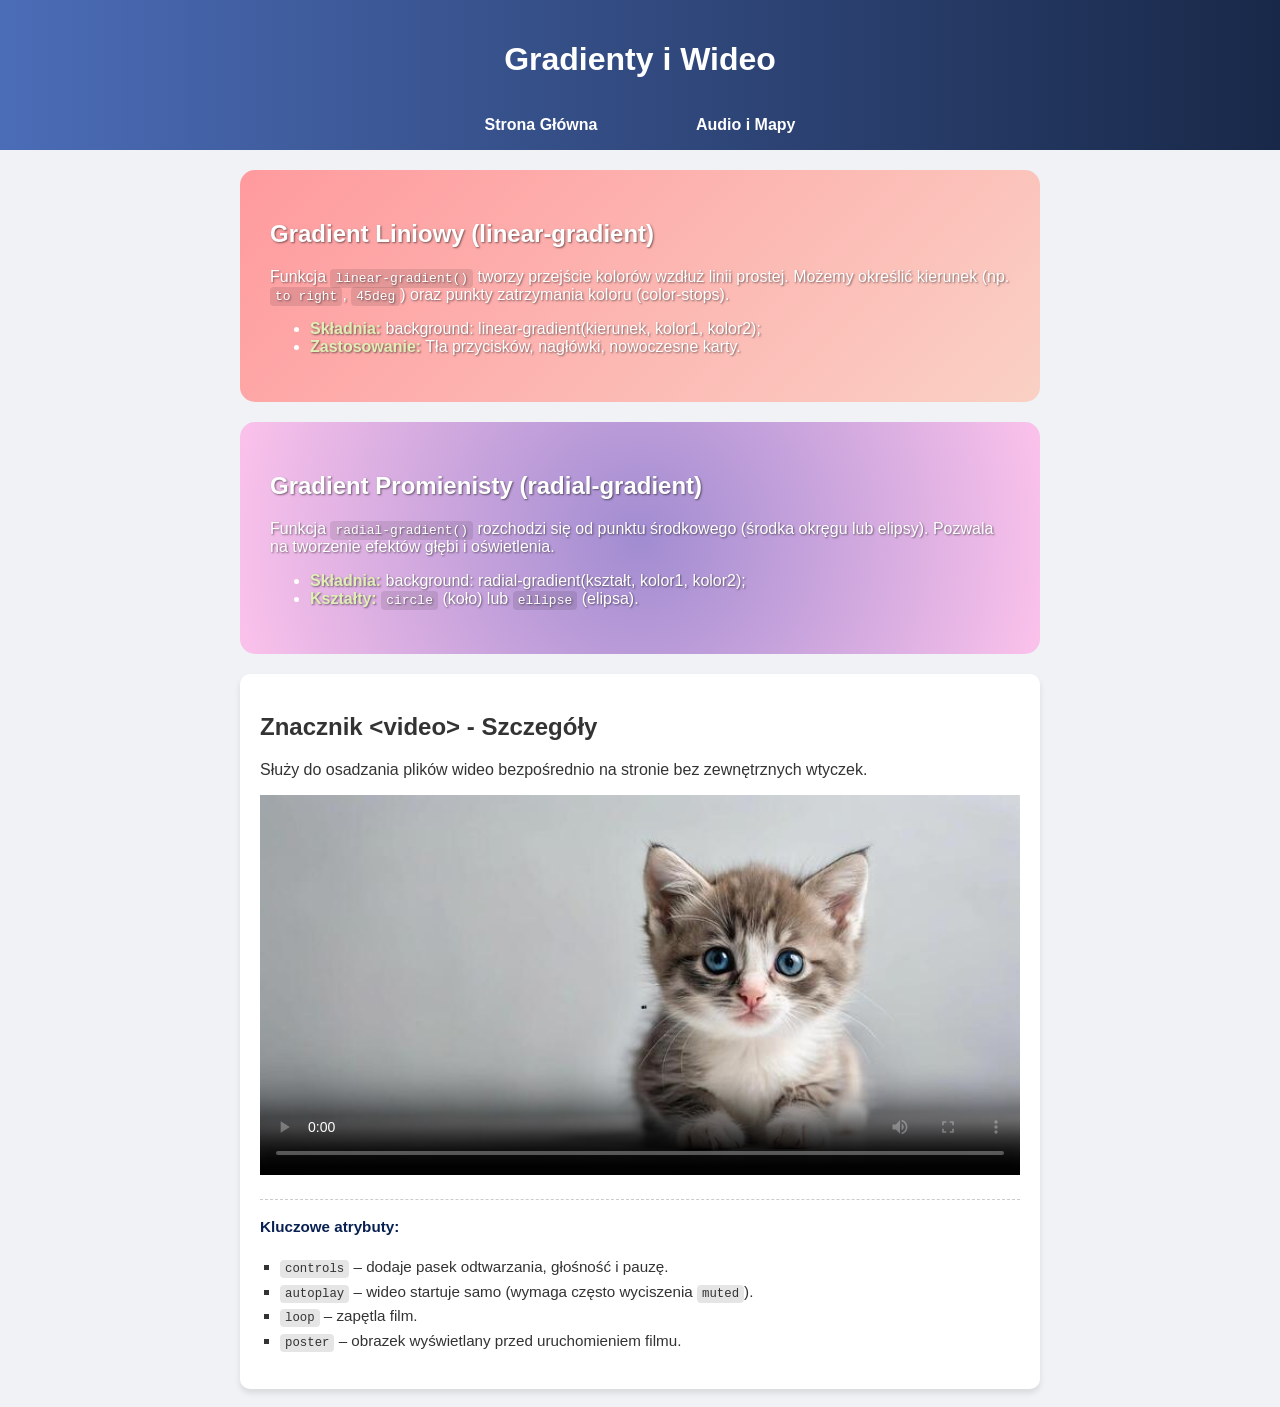
<file: index.html>
<!DOCTYPE html>
<html lang="pl">
<head>
    <meta charset="UTF-8">
    <meta name="viewport" content="width=device-width, initial-scale=1.0">
    <title>Kompendium: Gradienty i Wideo</title>
    <link rel="stylesheet" href="style.css">
</head>
<body>
    <header>
        <h1>Gradienty i Wideo</h1>
        <nav>
            <a href="index.html">Strona Główna</a>
            <a href="audio.html">Audio i Mapy</a>
        </nav>
    </header>

    <main>
        <section class="card linear">
            <h2>Gradient Liniowy (linear-gradient)</h2>
            <p>Funkcja <code>linear-gradient()</code> tworzy przejście kolorów wzdłuż linii prostej. Możemy określić kierunek (np. <code>to right</code>, <code>45deg</code>) oraz punkty zatrzymania koloru (color-stops).</p>
            <ul>
                <li><strong>Składnia:</strong> background: linear-gradient(kierunek, kolor1, kolor2);</li>
                <li><strong>Zastosowanie:</strong> Tła przycisków, nagłówki, nowoczesne karty.</li>
            </ul>
        </section>

        <section class="card radial">
            <h2>Gradient Promienisty (radial-gradient)</h2>
            <p>Funkcja <code>radial-gradient()</code> rozchodzi się od punktu środkowego (środka okręgu lub elipsy). Pozwala na tworzenie efektów głębi i oświetlenia.</p>
            <ul>
                <li><strong>Składnia:</strong> background: radial-gradient(kształt, kolor1, kolor2);</li>
                <li><strong>Kształty:</strong> <code>circle</code> (koło) lub <code>ellipse</code> (elipsa).</li>
            </ul>
        </section>

        <section class="content-box">
            <h2>Znacznik &lt;video&gt; - Szczegóły</h2>
            <p>Służy do osadzania plików wideo bezpośrednio na stronie bez zewnętrznych wtyczek.</p>
            <video controls width="100%" poster="cute-curious-gray-and-white-kitten-in-a-long-shot-photo.jpg">
                <source src="https://www.youtube.com/watch?v=dQw4w9WgXcQ" type="video/mp4">
                Twoja przeglądarka nie obsługuje elementu wideo.
            </video>
            <div class="info">
                <strong>Kluczowe atrybuty:</strong>
                <ul>
                    <li><code>controls</code> – dodaje pasek odtwarzania, głośność i pauzę.</li>
                    <li><code>autoplay</code> – wideo startuje samo (wymaga często wyciszenia <code>muted</code>).</li>
                    <li><code>loop</code> – zapętla film.</li>
                    <li><code>poster</code> – obrazek wyświetlany przed uruchomieniem filmu.</li>
                </ul>
            </div>
        </section>
    </main>
</body>
</html>
</file>
<file: style.css>
/* Ogólne ustawienia */
body {
    font-family: 'Segoe UI', Tahoma, Geneva, Verdana, sans-serif;
    margin: 0;
    background-color: #f0f2f5;
    color: #333;
}

header {
    background: linear-gradient(90deg, #4b6cb7 0%, #182848 100%);
    color: white;
    padding-top: 20px;
    text-align: center;
}

nav {
    margin-top: 10px;
    padding: 0;
}

nav a {
    display: inline-block;
    color: white;
    text-decoration: none;
    margin: 0 15px;
    font-weight: bold;
    padding: 1em 2em;
}

nav a:hover {
    text-decoration: underline;
    background-color: rgba(119, 182, 245, 0.174);
}

main {
    max-width: 800px;
    margin: 20px auto;
    padding: 0 20px;
}

/* Sekcje z gradientami */
.card {
    padding: 30px;
    margin-bottom: 20px;
    border-radius: 15px;
    color: white;
    text-shadow: 1px 1px 2px rgba(0,0,0,0.5);
}

.linear {
    background: linear-gradient(135deg, #ff9a9e 0%, #fad0c4 99%, #fad0c4 100%);
}

.radial {
    background: radial-gradient(circle, #a18cd1 0%, #fbc2eb 100%);
}

/* Kontenery na multimedia */
.content-box {
    background: white;
    padding: 20px;
    margin-bottom: 20px;
    border-radius: 10px;
    box-shadow: 0 4px 6px rgba(0,0,0,0.1);
}

.map-container {
    overflow: hidden;
    border-radius: 8px;
}

code {
    background: rgba(0,0,0,0.1);
    padding: 2px 5px;
    border-radius: 4px;
}
.info {
    margin-top: 20px;
    padding-top: 15px;
    border-top: 1px dashed #ccc;
    font-size: 0.95em;
    line-height: 1.6;
}

.info ul {
    list-style-type: square;
    padding-left: 20px;
}

strong{
    color: #082051;
}

li > strong {
    color: #e1efb6;
    font-weight: 800 !important;
}
</file>
